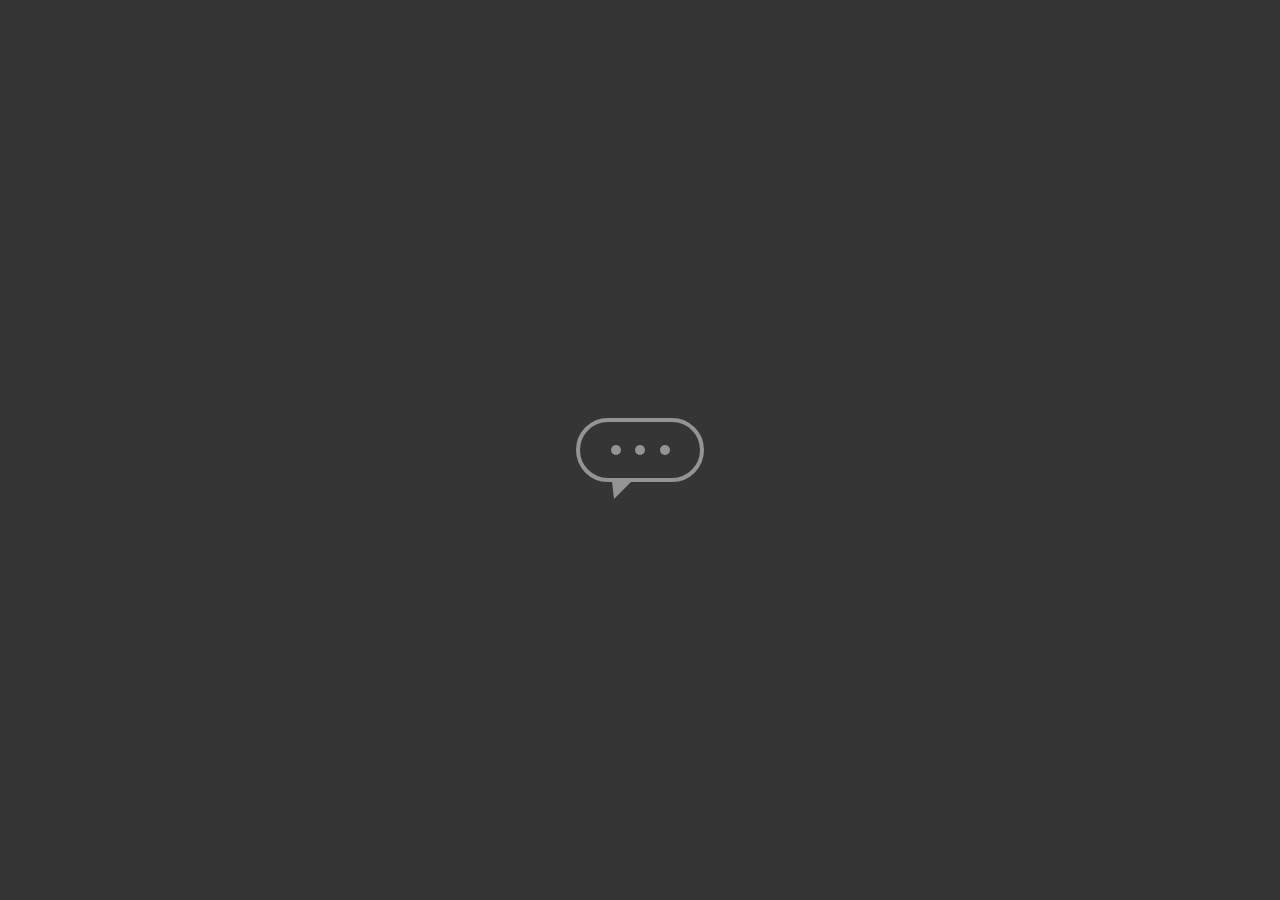
<file: CSS Transitions/Chat Animation/index.html>
<!DOCTYPE html>
<html lang="en">
<head>
  <meta charset="UTF-8">
  <meta http-equiv="X-UA-Compatible" content="IE=edge">
  <meta name="viewport" content="width=device-width, initial-scale=1.0">
  <link rel="stylesheet" href="style.css">
  <title>Chat Animation</title>
</head>
<body>
  <main class="wrapper">
    <div class="chat-bot">
      <div class="chat-bot-loading"></div>
      <div class="chat-bot-loading"></div>
      <div class="chat-bot-loading"></div>
    </div>
  </main>
</body>
</html>
</file>
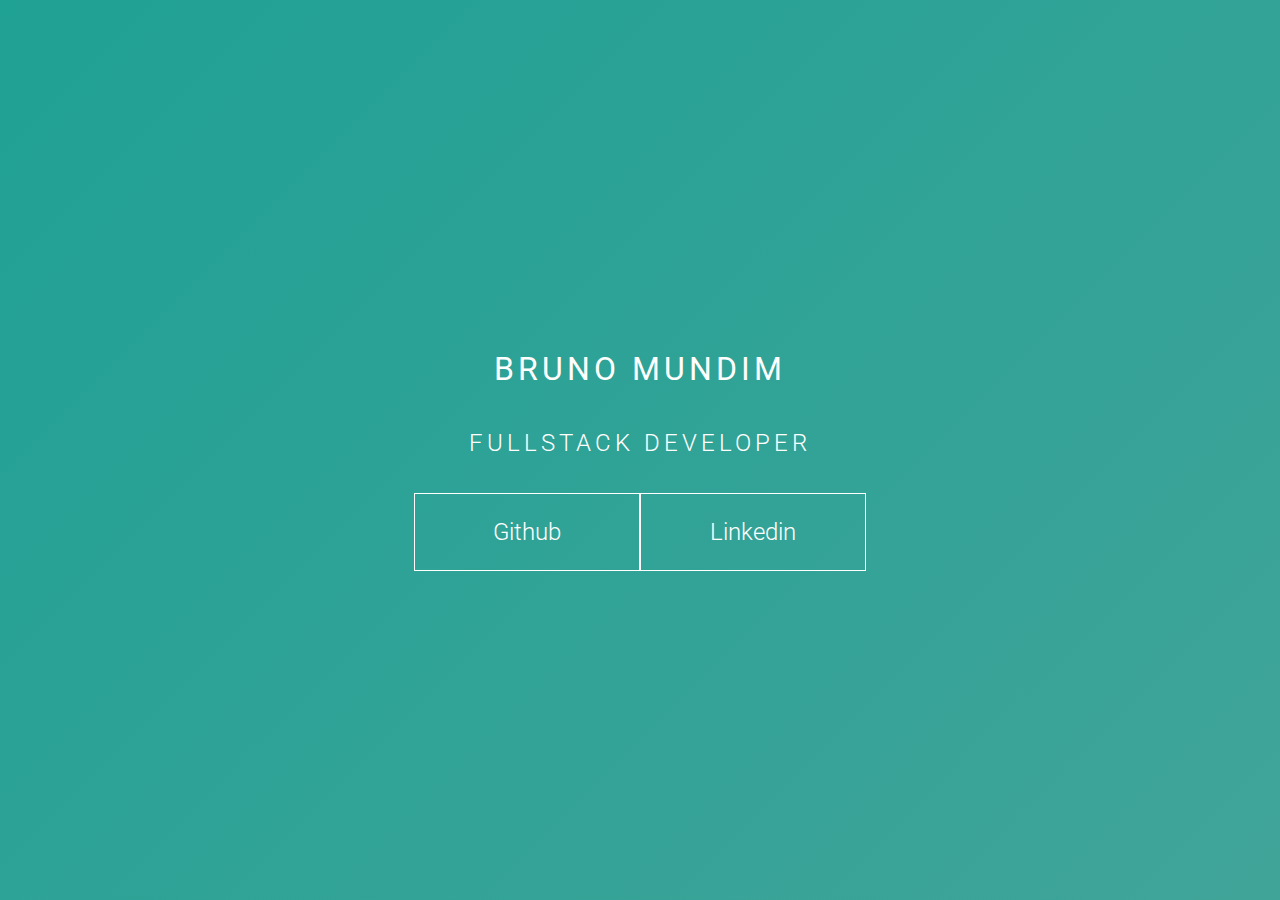
<file: CSS Transitions/Keyframes/index.html>
<!DOCTYPE html>
<html lang="en">
<head>
  <meta charset="UTF-8">
  <meta name="viewport" content="width=device-width, initial-scale=1.0">
  <link rel="stylesheet" href="style.css">
  <title>CSS Transitions - Keyframes</title>
</head>
<body>
  <main class="wrapper">
    <h1>Bruno Mundim</h1>
    <h2>Fullstack Developer</h2>
    <div class="social-media">
      <a href="https://github.com/BrunoMundim">Github</a>
      <a href="https://linkedin.com/in/bruno-mundim/">Linkedin</a>
    </div>
  </main>
</body>
</html>
</file>
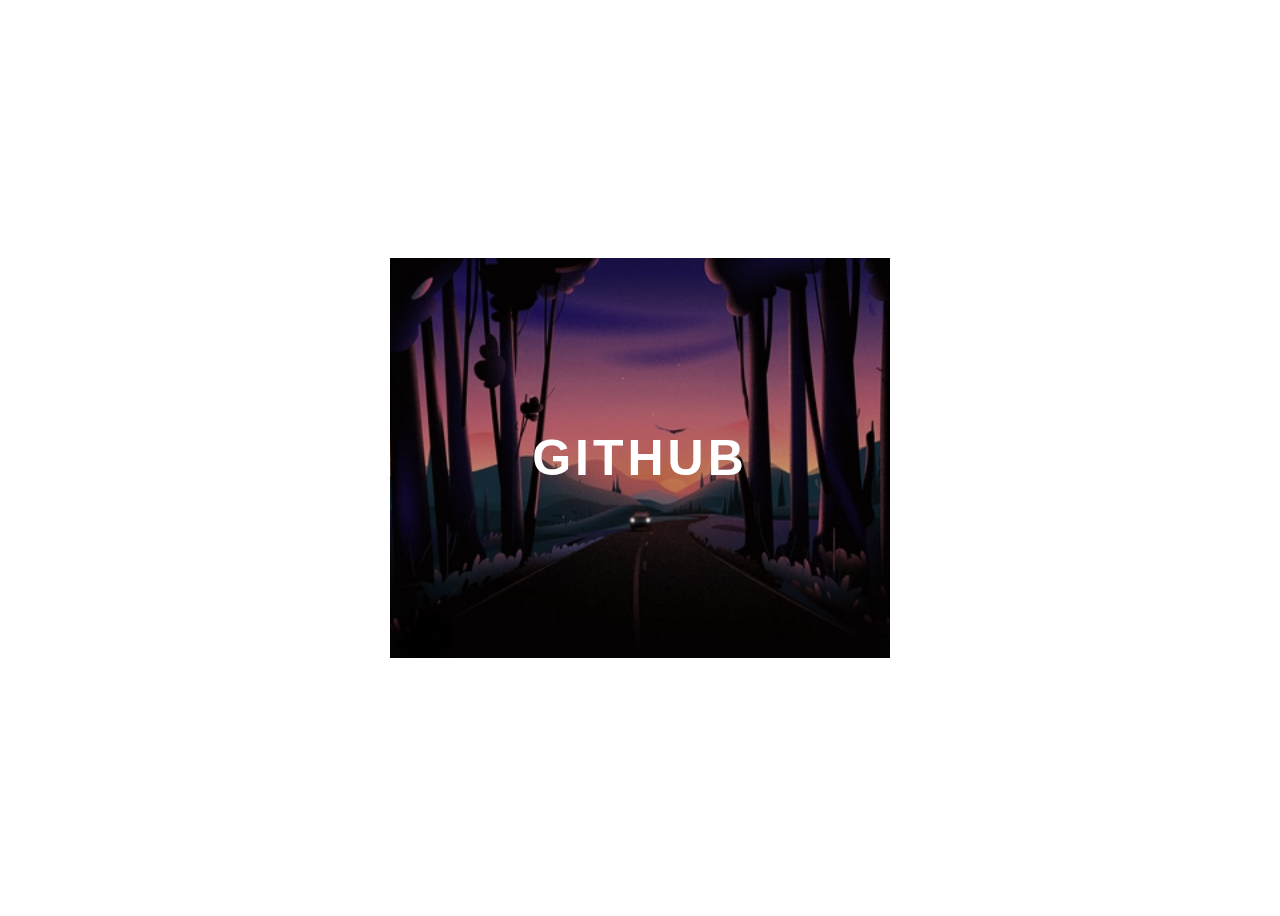
<file: CSS Transitions/Landscape/index.html>
<!DOCTYPE html>
<html lang="en">
<head>
  <meta charset="UTF-8">
  <meta name="viewport" content="width=device-width, initial-scale=1.0">
  <link rel="stylesheet" href="style.css">
  <title>CSS Transitions - Landscape</title>
</head>
<body>
  <div class="container">
    <div class="card">
      <div class="card-wrapper">
        <h2>Github</h2>
        <p>Veja meus projetos</p>
      </div>
    </div>
  </div>
</body>
</html>
</file>
<file: CSS Transitions/Chat Animation/style.css>
@import url('https://fonts.googleapis.com/css2?family=Roboto:ital,wght@0,100;0,300;0,400;0,500;0,700;0,900;1,100;1,300;1,400;1,500;1,700;1,900&display=swap');

body {
  margin: 0;
  padding: 0;
  font-family: 'Roboto';
}

.wrapper {
  height: 100vh;
  width: 100vw;
  background-color: rgb(53, 53, 53);
  display: flex;
  justify-content: center;
  align-items: center;
}

.chat-bot {
  height: 4rem;
  width: 8rem;
  border-radius: 36px;
  border: 4px solid #949494;
  padding: 0 1rem;
  box-sizing: border-box;
  display: flex;
  justify-content: space-evenly;
  align-items: center;
  position: relative;
  transform: translateY(0);
  animation: chatTranslate 1.5s ease-in-out infinite;
}

.chat-bot::before {
  content: '';
  width: 0;
  height: 0;
  position: absolute;
  bottom: -1.3rem;
  left: 2rem;
  border-left: 2px solid transparent;
  border-right: 17px solid transparent;
  border-top: 17px solid #949494;
}

.chat-bot-loading {
  height: 10px;
  width: 10px;
  border-radius: 50%;
  background-color: #949494;
  transform: scale(1);
}

.chat-bot-loading:nth-child(1){
  animation: pulse 1.5s ease-in-out infinite;
  animation-delay: 0;
}

.chat-bot-loading:nth-child(2){
  animation: pulse 1.5s ease-in-out infinite;
  animation-delay: 0.25s;
}

.chat-bot-loading:nth-child(3){
  animation: pulse 1.5s ease-in-out infinite;
  animation-delay: 0.5s;
}

@keyframes pulse {
  0% {
    transform: scale(1);
  }
  50% {
    transform: scale(1.3);
  }
  100% {
    transform: scale(1);
  }
}

@keyframes chatTranslate {
  0% {
    transform: translateY(0);
  }
  50% {
    transform: translateY(10px);
  }
  100% {
    transform: translateY(0);
  }
}
</file>
<file: CSS Transitions/Keyframes/style.css>
@import url('https://fonts.googleapis.com/css2?family=Roboto:ital,wght@0,100;0,300;0,400;0,500;0,700;0,900;1,100;1,300;1,400;1,500;1,700;1,900&display=swap');

body {
  margin: 0;
  padding: 0;
  color: white;
  font-family: 'Roboto', sans-serif;
}

.wrapper {
  height: 100vh;
  width: 100vw;
  background: linear-gradient(-45deg, #5B0878, #085078, #4CA59B, #1FA194);
  background-size: 400% 400%;
  display: flex;
  flex-direction: column;
  align-items: center;
  justify-content: center;

  animation: backgroundTransition 16s ease-in-out infinite;
}

h1 {
  text-transform: uppercase;
  letter-spacing: 4px;
  font-weight: 400;
}

h2 {
  text-transform: uppercase;
  letter-spacing: 4px;
  font-weight: 300;
}

.social-media {
  margin-top: 1rem;
  display: flex;
}

.social-media a {
  text-decoration: none;
  color: white;
  font-size: 24px;
  font-weight: 300;
  padding: 1.5rem 4rem;
  border: 1px solid white;
  min-width: 6rem;
  display: flex;
  justify-content: center;
  align-items: center;

  transition: .5s cubic-bezier(0.55, 0.025, 0.675, 0.97);
}

.social-media a:hover {
  color: #085078;
  background-color: white;
}

@keyframes backgroundTransition {
  0% {
    background-position: 0% 80%;
  }
  50% {
    background-position: 80% 100%;
  }
  100% {
    background-position: 0% 90%;
  }
}
</file>
<file: CSS Transitions/Landscape/style.css>
body {
  font-family: sans-serif;
}

.container {
  width: 100%;
  height: 100vh;
  display: flex;
  justify-content: center;
  align-items: center;
}

.card {
  height: 400px;
  width: 500px;
  background-image: url("./landscape.png");
  background-repeat: no-repeat;
  background-size: cover;
  background-position: center;
  display: flex;
  justify-content: center;
  align-items: center;
  filter: grayscale(0.5);
  color: white;
  cursor: pointer;
  transition: 0.3s;
}

.card-wrapper {
  text-align: center;
  display: flex;
  flex-direction: column;
  justify-content: center;
  align-items: center;
  position: relative;
}

.card-wrapper::before {
  content: "";
  position: absolute;
  height: 100px;
  width: 100px;
  display: block;
  border: 1px solid white;
  opacity: 0;
  transition: 0.4s;
}

.card-wrapper h2 {
  font-size: 50px;
  text-transform: uppercase;
  letter-spacing: 4px;
  margin: 0;
  transition: 0.4s;
}

.card-wrapper p {
  visibility: hidden;
  font-size: 0px;
  opacity: 0;
  font-weight: bold;
  text-transform: uppercase;
  transition: 0.4s;
}

.card:hover {
  filter: unset;
}

.card:hover > .card-wrapper::before {
  height: 300px;
  width: 400px;
  opacity: 1;
}

.card:hover > .card-wrapper p {
  visibility: visible;
  opacity: 1;
  font-size: 16px;
}
</file>
